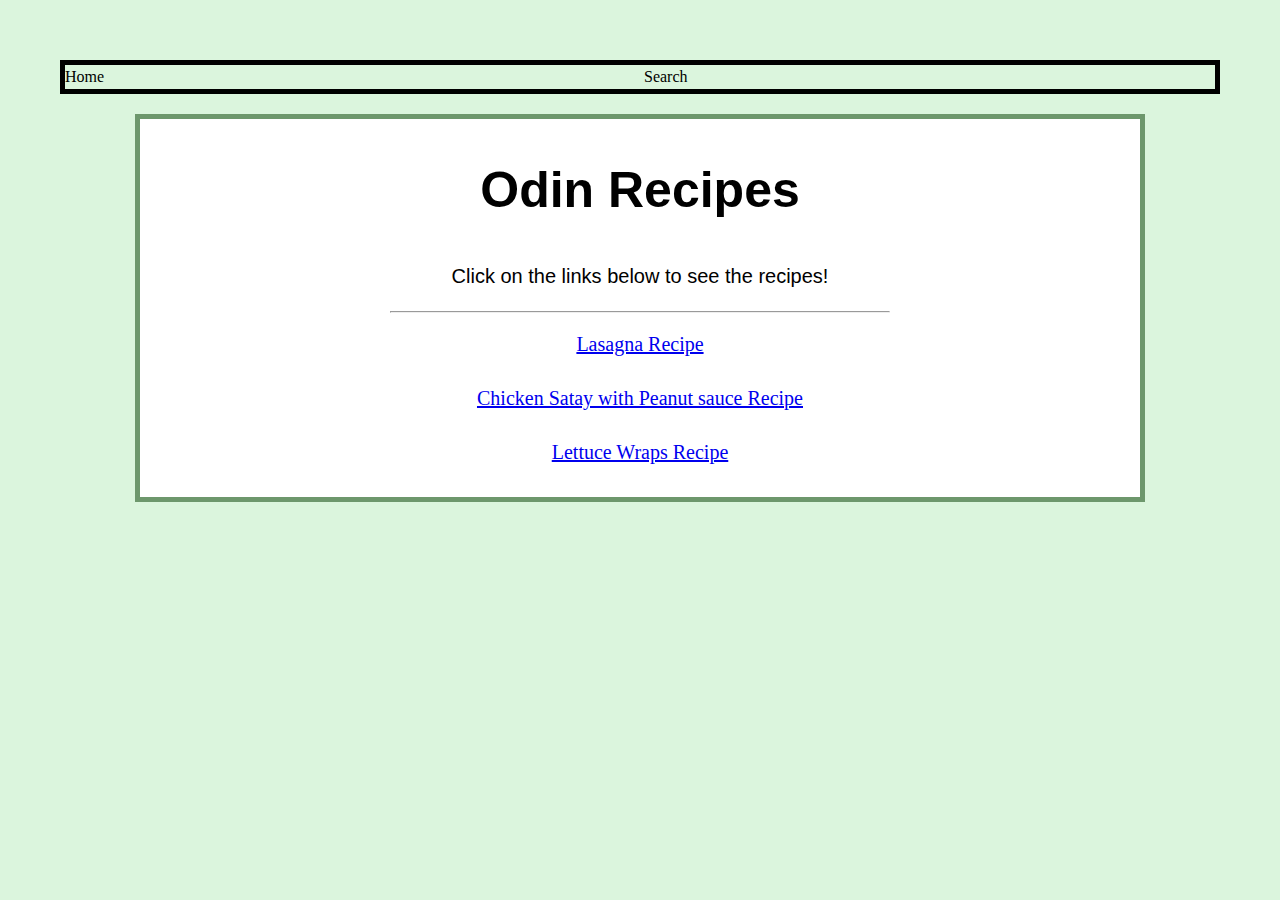
<file: HTML_Recipe_Page/index.html>
<!DOCTYPE html>
<html lang="en">
<head>
    <meta charset="UTF-8">
    <meta name="viewport" content="width=device-width, initial-scale=1.0">
    <link rel="stylesheet" href="styles.css" />
    <title>Odin Recipes</title>
</head>
<body>
    <nav class="navigation">
        <div>Home</div>
        <div>Search</div>
    </nav>
    <div class="whole-recipe">
    <h1>Odin Recipes</h1>
    <p class="description">
        Click on the links below to see the recipes!
        <hr>
    </p>
    <a href="recipes/lasagna.html" class="recipe center">Lasagna Recipe</a><br>
    <a href="recipes/chickenSatay.html" class="recipe center">Chicken Satay with Peanut sauce Recipe</a><br>
    <a href="recipes/lettuceWraps.html" class="recipe center">Lettuce Wraps Recipe</a>
    </div>
</body>
</html>
<!DOCTYPE html>
</file>
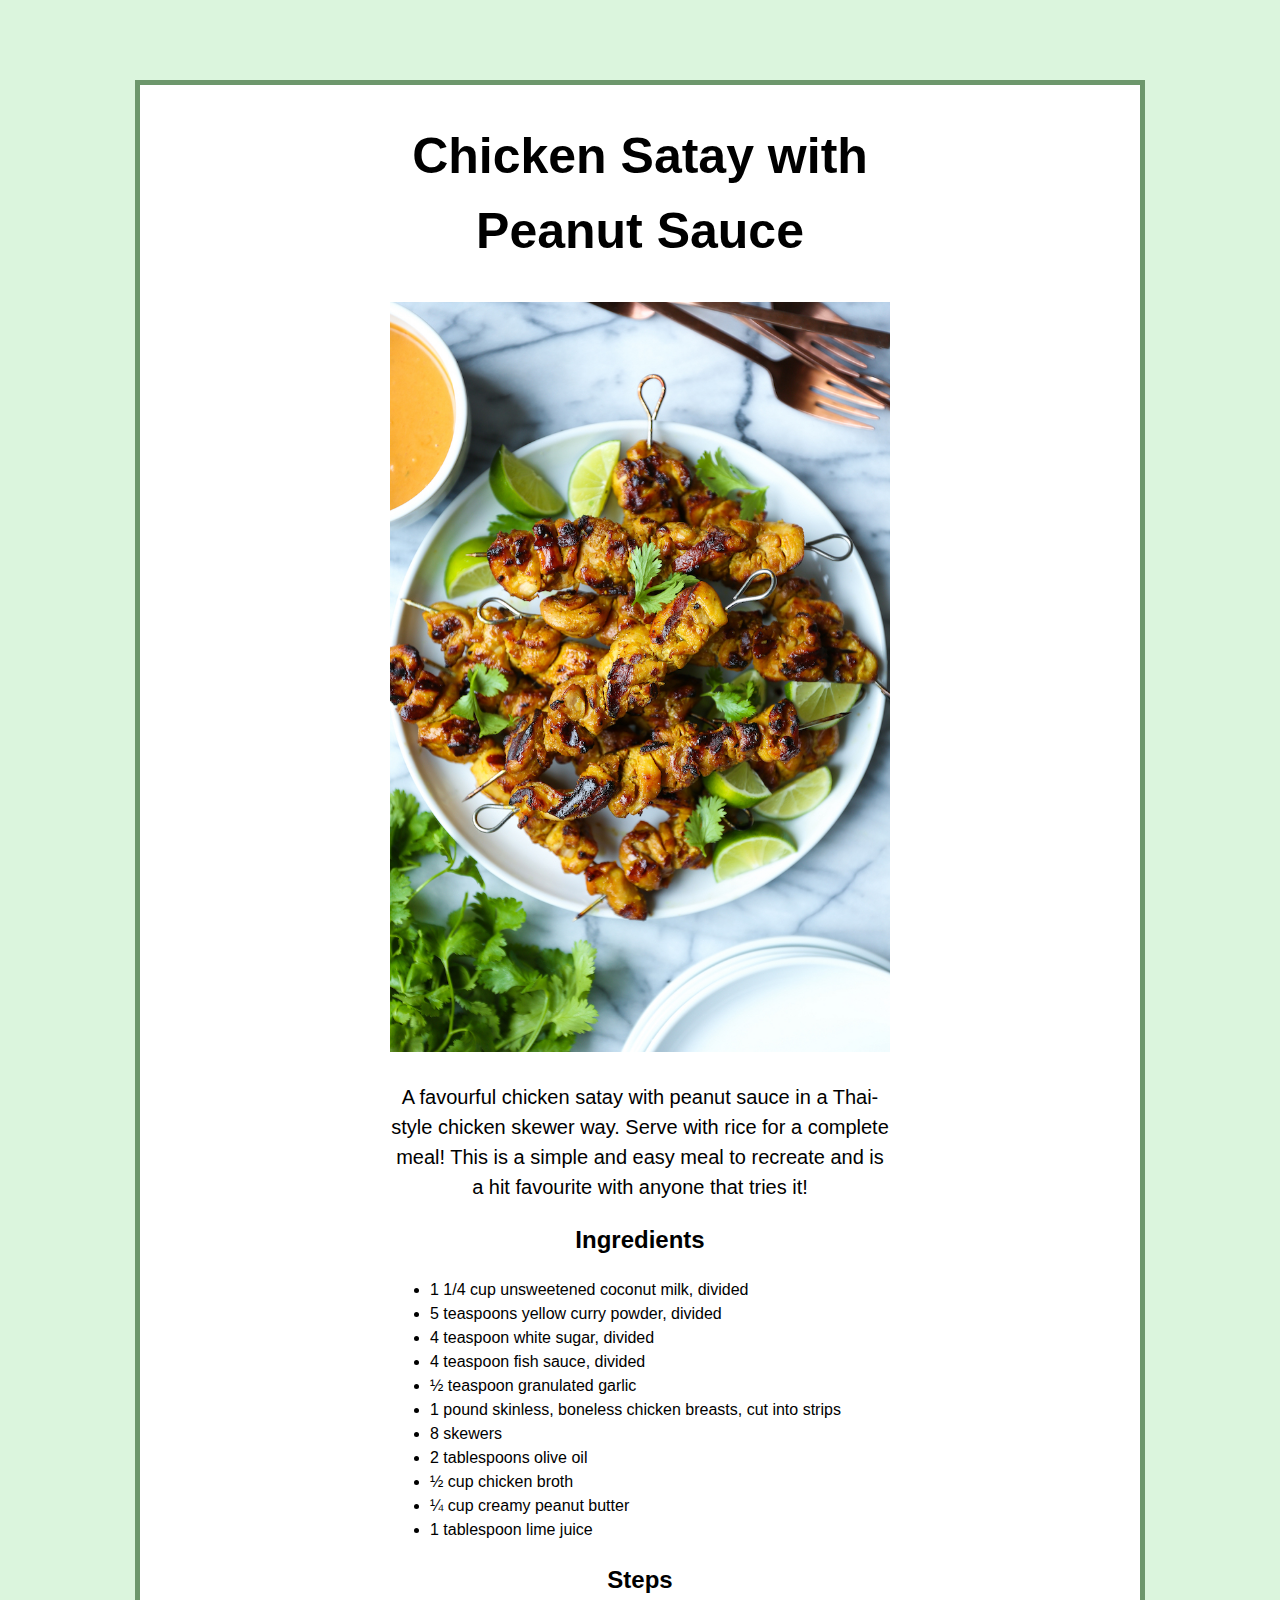
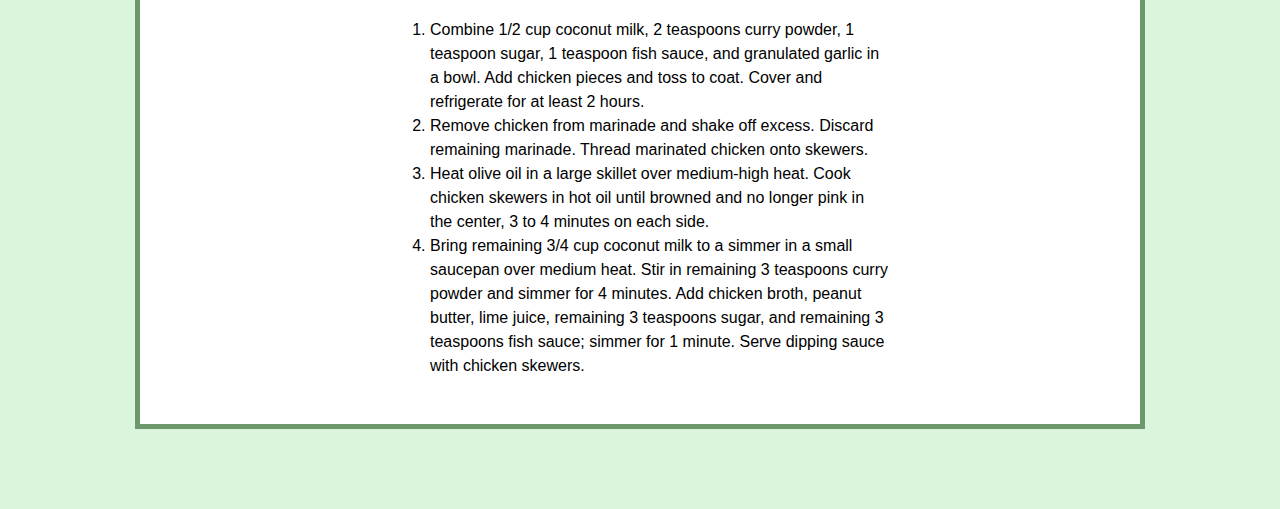
<file: recipes/chickenSatay.html>
<!DOCTYPE html>
<html lang="en">
<head>
    <meta charset="UTF-8">
    <meta name="viewport" content="width=\, initial-scale=1.0">
    <link rel="stylesheet" href="../styles.css" />
    <title>Chicken Satay with Peanut Sauce</title>
</head>
<body>
  <div class="whole-recipe">
  <h1>Chicken Satay with Peanut Sauce</h1>
  <img src="./images/Chicken-Satay-with-Peanut-SauceI.jpg" alt="Image of a Chicken Satay with Peanut Sauce" class="center">
  <p class="description">A favourful chicken satay with peanut sauce in a Thai-style chicken skewer way. Serve with rice for a complete meal!
    This is a simple and easy meal to recreate and is a hit favourite with anyone that tries it!
  </p>  
  <h2>Ingredients</h2>
  <ul id="Ingredients">
    <li>1 1/4 cup unsweetened coconut milk, divided</li>
    <li>5 teaspoons yellow curry powder, divided</li>
    <li>4 teaspoon white sugar, divided</li>
    <li>4 teaspoon fish sauce, divided</li>
    <li>½ teaspoon granulated garlic</li>
    <li>1 pound skinless, boneless chicken breasts, cut into strips</li>
    <li>8 skewers</li>
    <li>2 tablespoons olive oil</li>
    <li>½ cup chicken broth</li>
    <li>¼ cup creamy peanut butter</li>
    <li>1 tablespoon lime juice</li>
  </ul>
  <h2>Steps</h2>
  <ol id="Steps">
    <li>Combine 1/2 cup coconut milk, 2 teaspoons curry powder, 1 teaspoon sugar, 1 teaspoon fish sauce, and granulated garlic in a bowl. Add chicken pieces and toss to coat. Cover and refrigerate for at least 2 hours.  </li>
    <li>Remove chicken from marinade and shake off excess. Discard remaining marinade. Thread marinated chicken onto skewers. </li>
    <li>Heat olive oil in a large skillet over medium-high heat. Cook chicken skewers in hot oil until browned and no longer pink in the center, 3 to 4 minutes on each side. </li>
    <li>Bring remaining 3/4 cup coconut milk to a simmer in a small saucepan over medium heat. Stir in remaining 3 teaspoons curry powder and simmer for 4 minutes. Add chicken broth, peanut butter, lime juice, remaining 3 teaspoons sugar, and remaining 3 teaspoons fish sauce; simmer for 1 minute. Serve dipping sauce with chicken skewers.</li>
  </ol>
  </div>
</body>
</html>
</file>
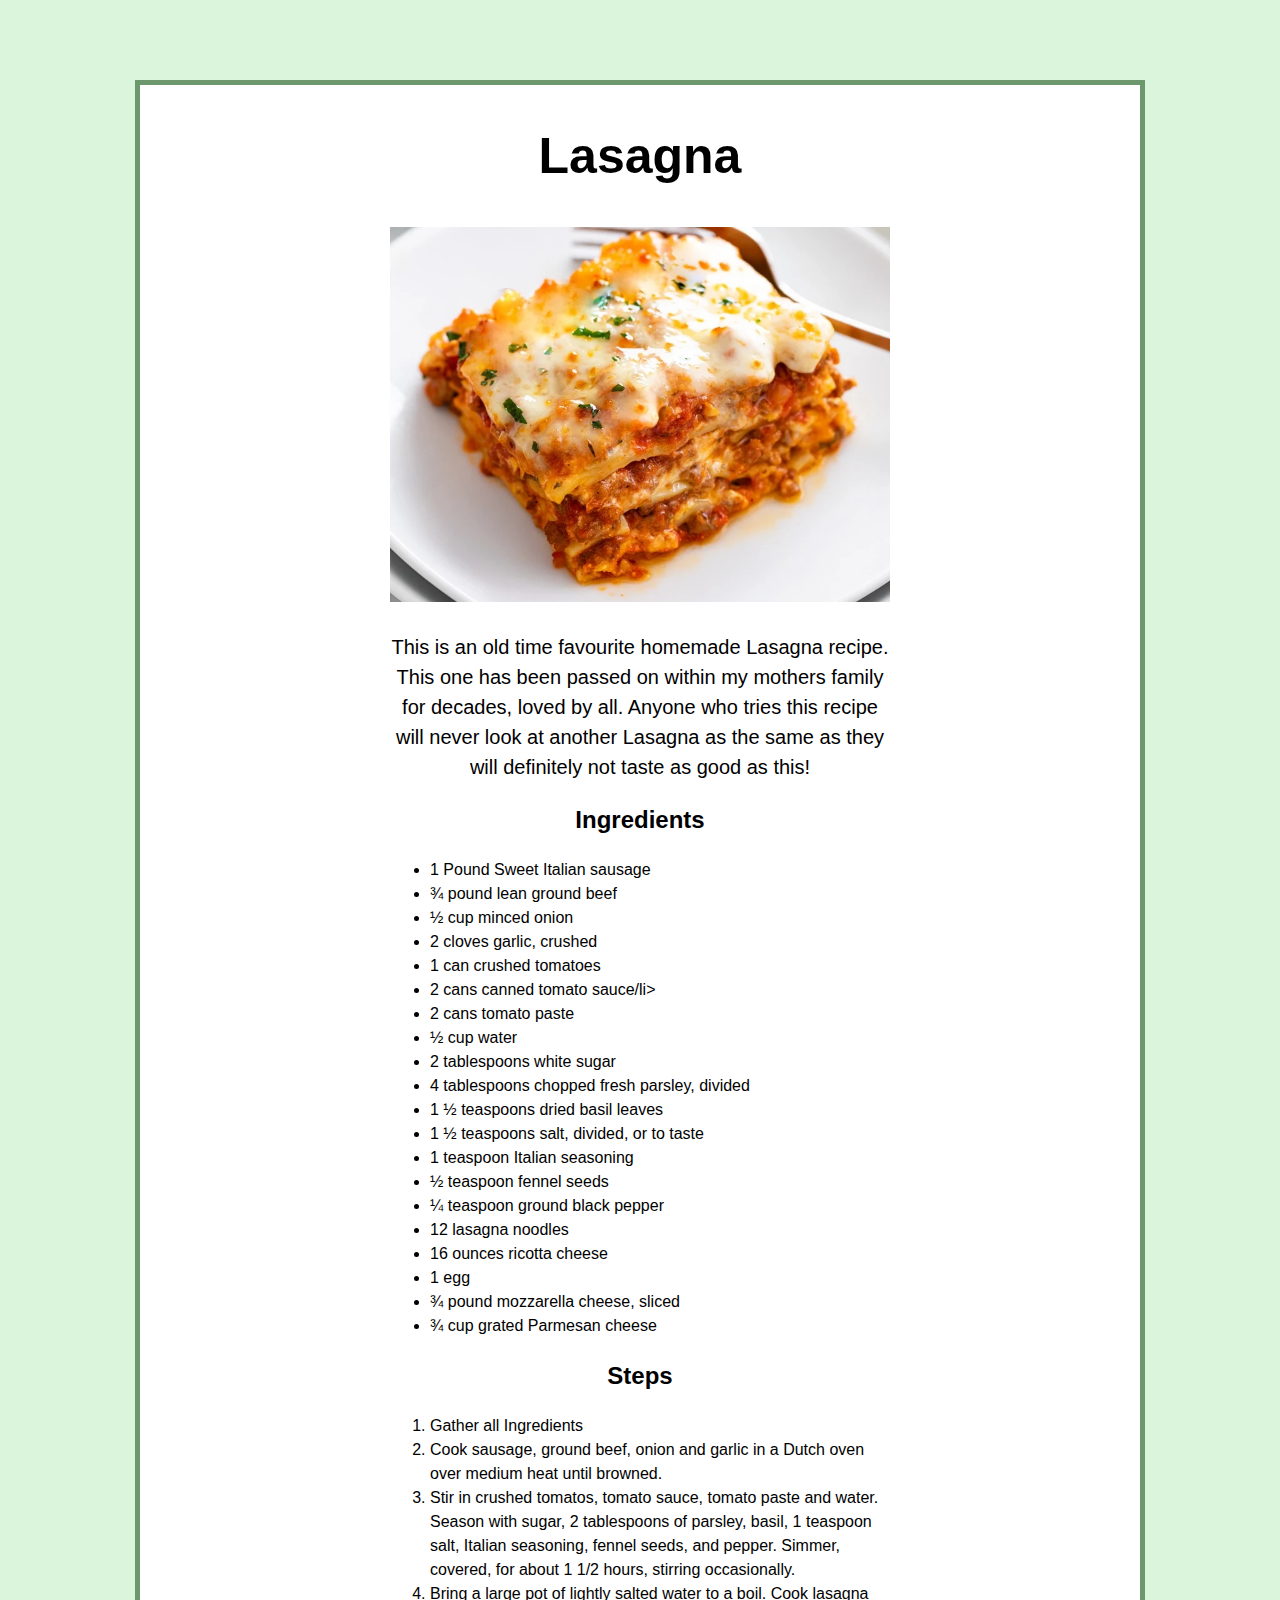
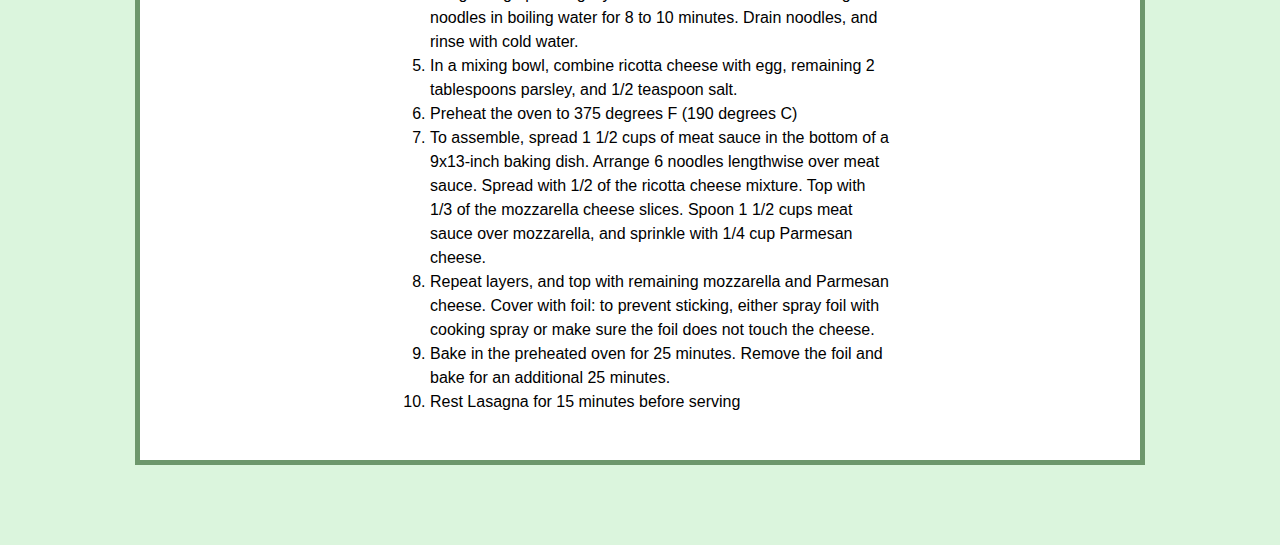
<file: recipes/lasagna.html>
<!DOCTYPE html>
<html lang="en">
<head>
    <meta charset="UTF-8">
    <meta name="viewport" content="width=device-width, initial-scale=1.0">
    <link rel="stylesheet" href="../styles.css" />
    <title>Lasagna Recipe</title>
</head>
<body>
    <div class="whole-recipe">
    <h1>Lasagna</h1>
    <img src="./images/Lasagna.webp" alt="Image of finished Lasagna dish" class="center">
    <p class="description">This is an old time favourite homemade Lasagna recipe. This one has been passed on within
        my mothers family for decades, loved by all. Anyone who tries this recipe will never look 
        at another Lasagna as the same as they will definitely not taste as good as this!
    </p>
    <h2>Ingredients</h2>
    <ul id="Ingredients">
        <li>1 Pound Sweet Italian sausage</li>
        <li>¾ pound lean ground beef</li>
        <li>½ cup minced onion</li>
        <li>2 cloves garlic, crushed</li>
        <li>1 can crushed tomatoes</li>
        <li>2 cans canned tomato sauce/li> 
        <li>2 cans tomato paste</li>
        <li>½ cup water</li>
        <li>2 tablespoons white sugar</li>
        <li>4 tablespoons chopped fresh parsley, divided</li>
        <li>1 ½ teaspoons dried basil leaves</li>
        <li>1 ½ teaspoons salt, divided, or to taste</li>
        <li> 1 teaspoon Italian seasoning</li>
        <li>½ teaspoon fennel seeds</li>
        <li>¼ teaspoon ground black pepper</li>
        <li>12 lasagna noodles</li>
        <li>16 ounces ricotta cheese</li>
        <li>1 egg</li>
        <li>¾ pound mozzarella cheese, sliced</li>
        <li>¾ cup grated Parmesan cheese</li>
    </ul>

    <h2>Steps</h2>
    <ol id="Steps">
        <li>Gather all Ingredients</li>
        <li>Cook sausage, ground beef, onion and garlic in a Dutch oven over medium heat until browned.</li>
        <li>Stir in crushed tomatos, tomato sauce, tomato paste and water. Season with sugar, 
            2 tablespoons of parsley, basil, 1 teaspoon salt, Italian seasoning, fennel seeds, 
            and pepper. Simmer, covered, for about 1 1/2 hours, stirring occasionally. </li>
        <li>Bring a large pot of lightly salted water to a boil. Cook lasagna noodles in boiling water for 8 to 10 minutes. Drain noodles, and rinse with cold water. </li>
        <li>In a mixing bowl, combine ricotta cheese with egg, remaining 2 tablespoons parsley, and 1/2 teaspoon salt. </li>
        <li>Preheat the oven to 375 degrees F (190 degrees C)</li>
        <li>To assemble, spread 1 1/2 cups of meat sauce in the bottom of a 9x13-inch baking dish. 
            Arrange 6 noodles lengthwise over meat sauce. Spread with 1/2 of the ricotta cheese mixture. 
            Top with 1/3 of the mozzarella cheese slices. Spoon 1 1/2 cups meat sauce over mozzarella, and sprinkle with 1/4 cup Parmesan cheese. </li>
        <li>Repeat layers, and top with remaining mozzarella and Parmesan cheese. Cover with foil: to prevent sticking, either spray foil with cooking spray or make sure the foil does not touch the cheese. </li>
        <li>Bake in the preheated oven for 25 minutes. Remove the foil and bake for an additional 25 minutes. </li>
        <li>Rest Lasagna for 15 minutes before serving</li>
    </ol>
</div>
</body>
</html>
</file>
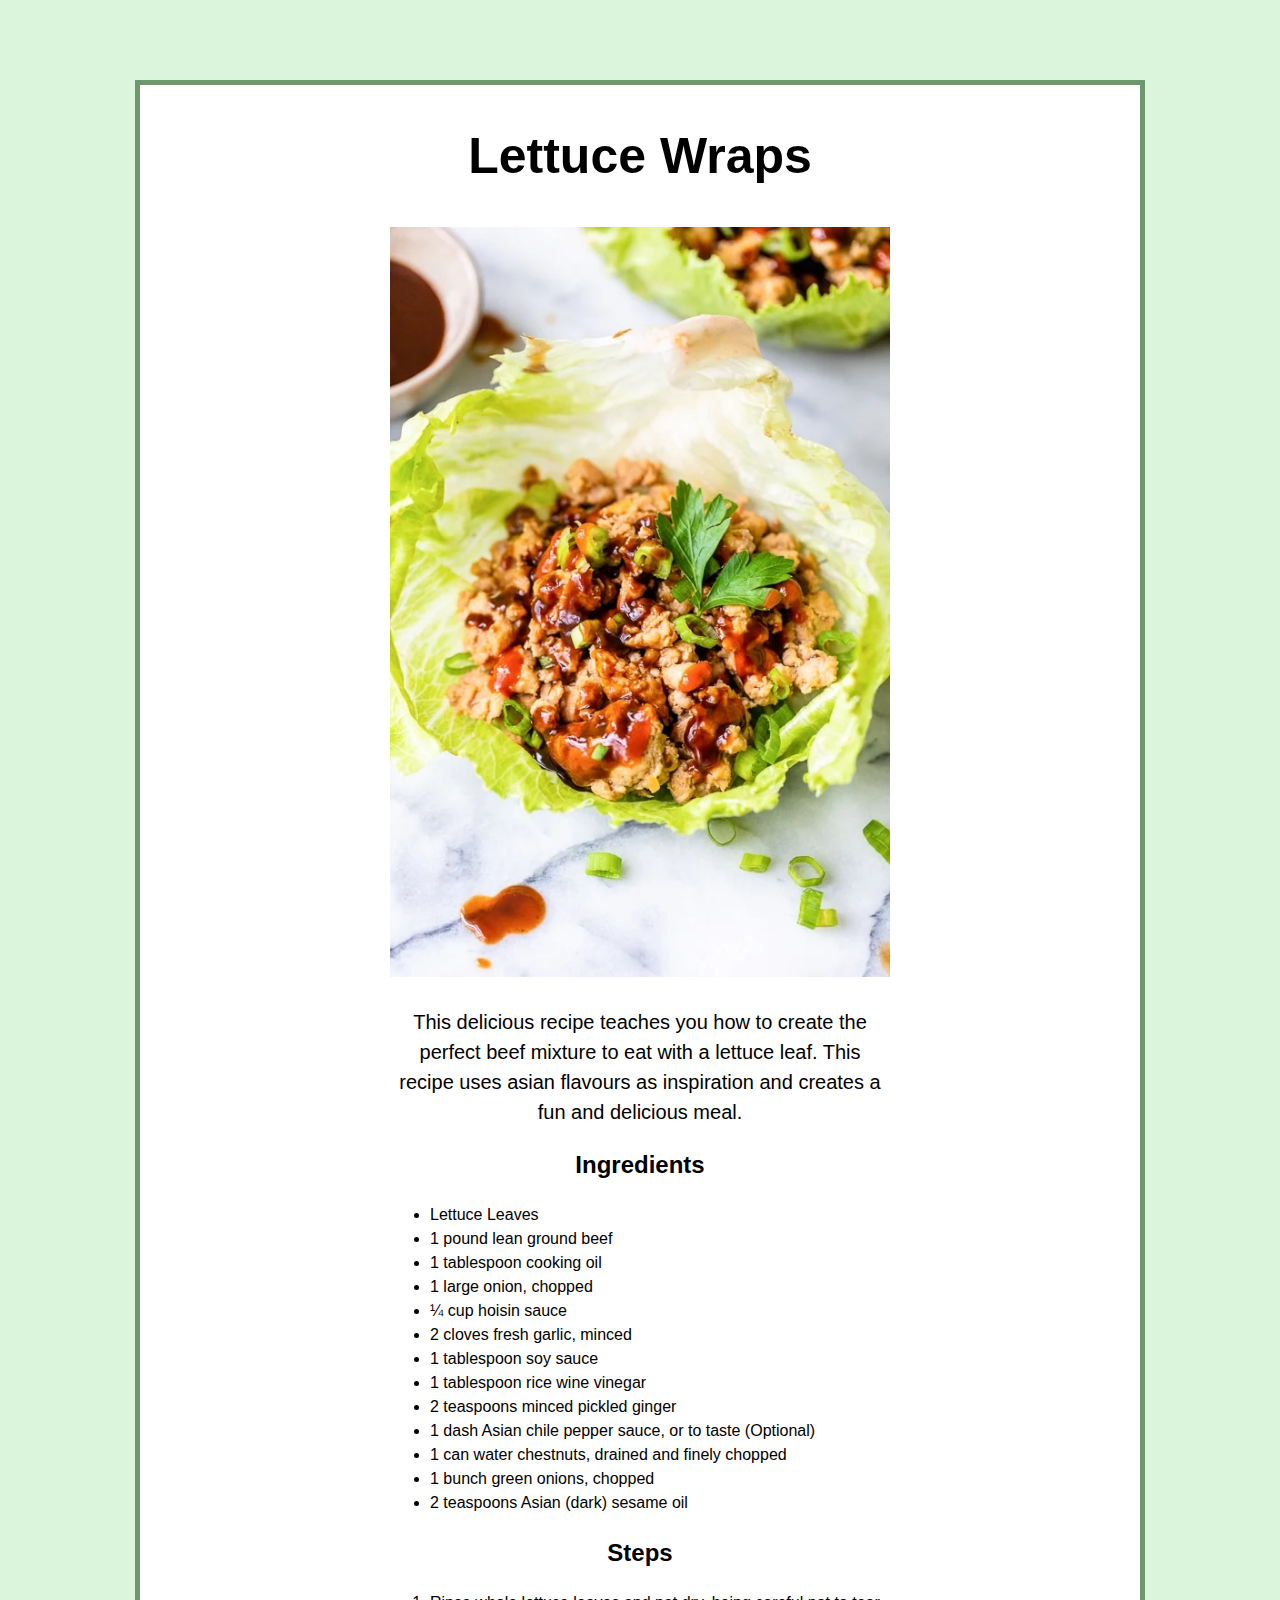
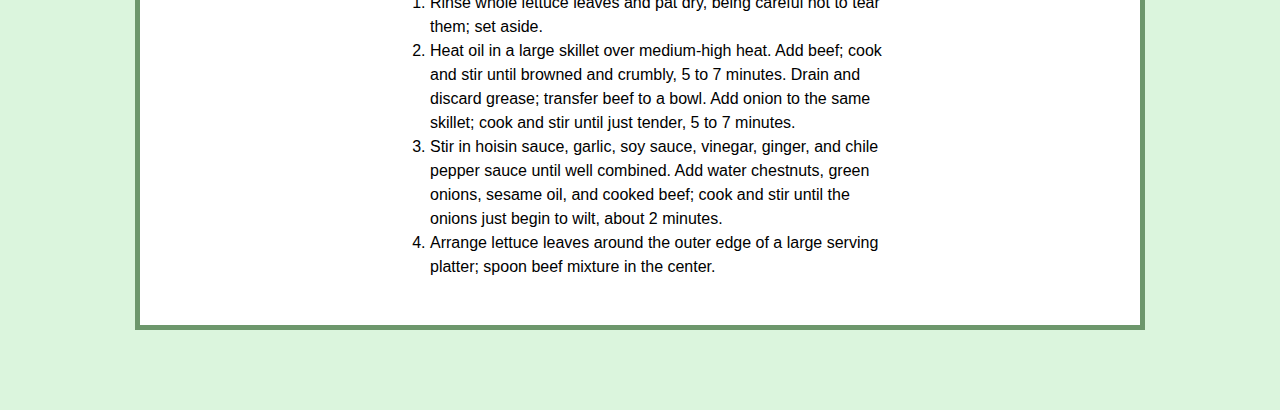
<file: recipes/lettuceWraps.html>
<!DOCTYPE html>
<html lang="en">
<head>
    <meta charset="UTF-8">
    <meta name="viewport" content="width=device-width, initial-scale=1.0">
    <link rel="stylesheet" href="../styles.css" />
    <title>Lettuce Wraps</title>
</head>
<body>
    <div class="whole-recipe">
    <h1>Lettuce Wraps</h1>
    <img src="./images/Asian-Chicken-Lettuce-Wraps.webp" alt="Image of lettuce wraps" class="center">
    <p class="description">This delicious recipe teaches you how to create the perfect beef mixture to eat with a lettuce leaf. This recipe uses asian flavours as inspiration and creates a fun and delicious meal. </p>
    <h2>Ingredients</h2>
    <ul id="Ingredients">
        <li>Lettuce Leaves</li>
        <li>1 pound lean ground beef</li>
        <li>1 tablespoon cooking oil</li>
        <li>1 large onion, chopped</li>
        <li>¼ cup hoisin sauce</li>
        <li>2 cloves fresh garlic, minced</li>
        <li>1 tablespoon soy sauce</li>
        <li>1 tablespoon rice wine vinegar</li>
        <li>2 teaspoons minced pickled ginger</li>
        <li>1 dash Asian chile pepper sauce, or to taste (Optional)</li>
        <li>1 can water chestnuts, drained and finely chopped</li>
        <li>1 bunch green onions, chopped</li>
        <li>2 teaspoons Asian (dark) sesame oil</li>
    </ul>
    <h2>Steps</h2>
    <ol id="Steps">
        <li>Rinse whole lettuce leaves and pat dry, being careful not to tear them; set aside. </li>
        <li>Heat oil in a large skillet over medium-high heat. Add beef; cook and stir until browned and crumbly, 5 to 7 minutes. Drain and discard grease; transfer beef to a bowl. Add onion to the same skillet; cook and stir until just tender, 5 to 7 minutes. </li>
        <li>Stir in hoisin sauce, garlic, soy sauce, vinegar, ginger, and chile pepper sauce until well combined. Add water chestnuts, green onions, sesame oil, and cooked beef; cook and stir until the onions just begin to wilt, about 2 minutes. </li>
        <li>Arrange lettuce leaves around the outer edge of a large serving platter; spoon beef mixture in the center. </li>
    </ol>
    </div>
</body>
</html>
</file>
<file: HTML_Recipe_Page/styles.css>
.navigation{
    border: 5px solid black;
    display: flex;
    gap: 8px;   
}
.navigation > div {
    flex:1;
}

body{
    line-height: 1.5;
    padding: 30px;
    margin: 30px;
    box-sizing: border-box;
    background-color: rgb(219, 245, 221);
}
.whole-recipe{
    width: 500px;
    text-align: center;
    margin: 20px auto; 
    padding-left:  250px;
    padding-right: 250px;
    border: 5px solid rgba(24, 90, 22, 0.63);
    padding-bottom: 30px;
    background-color: white;
}
.center{
    display: block;
    margin-left: auto;
    margin-right: auto;
    width: 500px;
    height: auto;
}

.description{
    font-size: 20px;
    text-align: center;
    font-family: Arial, Helvetica, sans-serif;
}

.recipe{
    font-size: 20px;
}

h1{
    text-align: center;
    font-size: 50px;
    font-family: Arial, Helvetica, sans-serif;
}
h2{
    font-family: Arial, Helvetica, sans-serif;
    text-align: center;
}
#Ingredients{
    text-align: left;
    font-family: Arial, Helvetica, sans-serif;
}

#Steps{
    text-align: left;
    font-family: Arial, Helvetica, sans-serif;

}

img {
    padding-bottom: 10px;
}
</file>
<file: styles.css>
.navigation{
    border: 5px solid black;
    display: flex;
    gap: 8px;   
}
.navigation > div {
    flex:1;
}

body{
    line-height: 1.5;
    padding: 30px;
    margin: 30px;
    box-sizing: border-box;
    background-color: rgb(219, 245, 221);
}
.whole-recipe{
    width: 500px;
    text-align: center;
    margin: 20px auto; 
    padding-left:  250px;
    padding-right: 250px;
    border: 5px solid rgba(24, 90, 22, 0.63);
    padding-bottom: 30px;
    background-color: white;
}
.center{
    display: block;
    margin-left: auto;
    margin-right: auto;
    width: 500px;
    height: auto;
}

.description{
    font-size: 20px;
    text-align: center;
    font-family: Arial, Helvetica, sans-serif;
}

.recipe{
    font-size: 20px;
}

h1{
    text-align: center;
    font-size: 50px;
    font-family: Arial, Helvetica, sans-serif;
}
h2{
    font-family: Arial, Helvetica, sans-serif;
    text-align: center;
}
#Ingredients{
    text-align: left;
    font-family: Arial, Helvetica, sans-serif;
}

#Steps{
    text-align: left;
    font-family: Arial, Helvetica, sans-serif;

}

img {
    padding-bottom: 10px;
}
</file>
